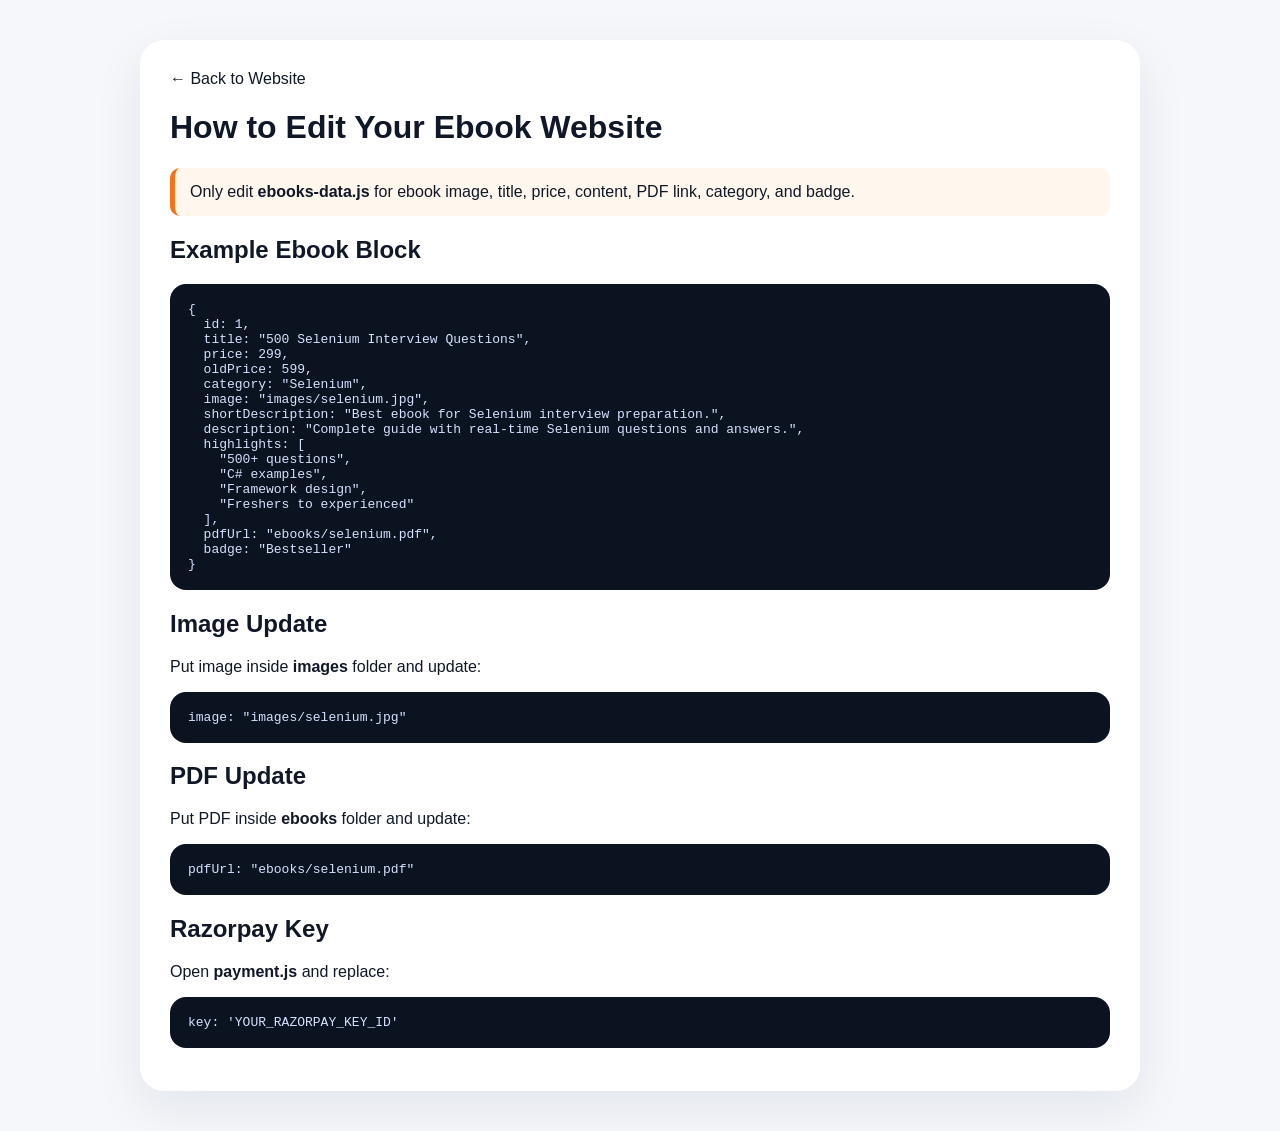
<file: admin.html>
<!DOCTYPE html><html lang="en"><head><meta charset="UTF-8"><meta name="viewport" content="width=device-width, initial-scale=1.0"><title>Edit Guide</title><link rel="stylesheet" href="style.css"></head><body><div class="admin"><a href="index.html">← Back to Website</a><h1>How to Edit Your Ebook Website</h1><p class="note">Only edit <b>ebooks-data.js</b> for ebook image, title, price, content, PDF link, category, and badge.</p><h2>Example Ebook Block</h2><pre>{
  id: 1,
  title: "500 Selenium Interview Questions",
  price: 299,
  oldPrice: 599,
  category: "Selenium",
  image: "images/selenium.jpg",
  shortDescription: "Best ebook for Selenium interview preparation.",
  description: "Complete guide with real-time Selenium questions and answers.",
  highlights: [
    "500+ questions",
    "C# examples",
    "Framework design",
    "Freshers to experienced"
  ],
  pdfUrl: "ebooks/selenium.pdf",
  badge: "Bestseller"
}</pre><h2>Image Update</h2><p>Put image inside <b>images</b> folder and update:</p><pre>image: "images/selenium.jpg"</pre><h2>PDF Update</h2><p>Put PDF inside <b>ebooks</b> folder and update:</p><pre>pdfUrl: "ebooks/selenium.pdf"</pre><h2>Razorpay Key</h2><p>Open <b>payment.js</b> and replace:</p><pre>key: 'YOUR_RAZORPAY_KEY_ID'</pre></div></body></html>
</file>
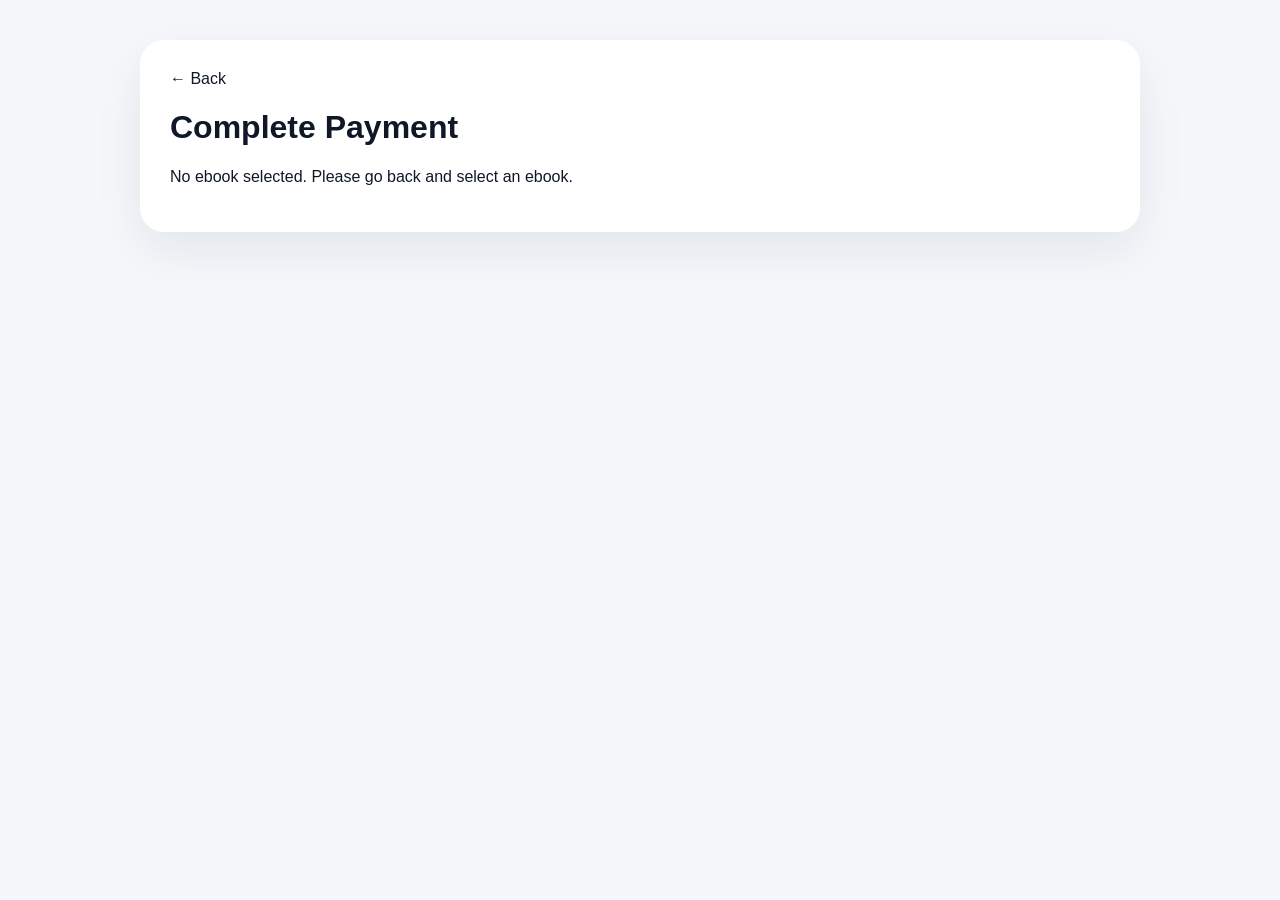
<file: payment.html>
<!DOCTYPE html>
<html lang="en">

<head>
    <meta charset="UTF-8">
    <meta name="viewport" content="width=device-width, initial-scale=1.0">
    <title>Payment</title>
    <link rel="stylesheet" href="style.css">
</head>

<body>
    <div class="admin"><a href="index.html">← Back</a>
        <h1>Complete Payment</h1>
        <div id="paymentBook"></div><button id="payBtn" class="buy">Pay with Razorpay</button>
        </div>
    <script src="https://checkout.razorpay.com/v1/checkout.js"></script>
    <script src="payment.js"></script>
</body>

</html>
</file>
<file: style.css>
*{box-sizing:border-box}body{margin:0;font-family:Inter,Segoe UI,Arial,sans-serif;background:#f5f7fb;color:#101828}a{text-decoration:none;color:inherit}.hero{min-height:520px;background:linear-gradient(135deg,#273c99,#07111f);color:white;padding:28px 10% 80px}nav{display:flex;justify-content:space-between;align-items:center;margin-bottom:80px}.logo{font-size:24px;font-weight:800}nav a{margin-left:22px;opacity:.9}.tag,.blue{color:#2f6bff;font-weight:800}.hero h1{font-size:72px;line-height:1.02;max-width:760px;margin:18px 0}.hero p{font-size:22px;max-width:720px;line-height:1.7}.primary,.buy,.details{border:0;border-radius:14px;padding:14px 22px;font-weight:800;cursor:pointer}.primary,.buy{background:#2563eb;color:white;display:inline-block}.tools{padding:52px 10% 18px;display:flex;align-items:end;justify-content:space-between;gap:20px}.tools h2{font-size:44px;margin:6px 0}.filters{display:flex;gap:12px}input,select{border:1px solid #d0d5dd;border-radius:14px;padding:14px 16px;font-size:15px;background:white}.grid{padding:18px 10% 70px;display:grid;grid-template-columns:repeat(4,1fr);gap:28px}.card{background:white;border-radius:24px;overflow:hidden;box-shadow:0 18px 50px rgba(16,24,40,.08);transition:.2s}.card:hover{transform:translateY(-6px)}.card img{width:100%;height:210px;object-fit:cover}.content{padding:20px}.badge{background:#eaf1ff;color:#175cd3;border-radius:999px;padding:7px 12px;font-size:12px;font-weight:800;display:inline-block}.card h3{font-size:20px;min-height:50px}.price{font-size:24px;font-weight:900}.old{text-decoration:line-through;color:#98a2b3;font-size:15px;margin-left:8px}.actions{display:flex;gap:10px;margin-top:18px}.details{background:#eef4ff;color:#175cd3;flex:1}.buy{flex:1}.modal{display:none;position:fixed;inset:0;background:rgba(0,0,0,.62);z-index:20;align-items:center;justify-content:center;padding:20px}.modalBox{background:white;border-radius:26px;max-width:920px;width:100%;display:grid;grid-template-columns:1fr 1.1fr;gap:28px;padding:24px;position:relative}.modalBox img{width:100%;height:100%;max-height:480px;object-fit:cover;border-radius:20px}.close{position:absolute;right:18px;top:12px;border:0;background:#111827;color:white;width:38px;height:38px;border-radius:50%;font-size:24px;cursor:pointer}li{margin:10px 0}footer{text-align:center;padding:28px;background:#07111f;color:white}.admin{max-width:1000px;margin:40px auto;background:white;border-radius:24px;padding:30px;box-shadow:0 18px 50px rgba(16,24,40,.08)}pre{background:#0b1220;color:#d7e1ff;padding:18px;border-radius:16px;overflow:auto}.note{background:#fff7ed;border-left:5px solid #f97316;padding:15px;border-radius:10px}@media(max-width:1100px){.grid{grid-template-columns:repeat(3,1fr)}.hero h1{font-size:54px}}@media(max-width:760px){.hero{padding:22px 6% 60px}.hero h1{font-size:42px}.tools{display:block;padding:36px 6% 12px}.filters{display:block}input,select{width:100%;margin-bottom:10px}.grid{grid-template-columns:1fr;padding:12px 6% 50px}.modalBox{grid-template-columns:1fr}.modalBox img{height:260px}nav{margin-bottom:45px}}
</file>
